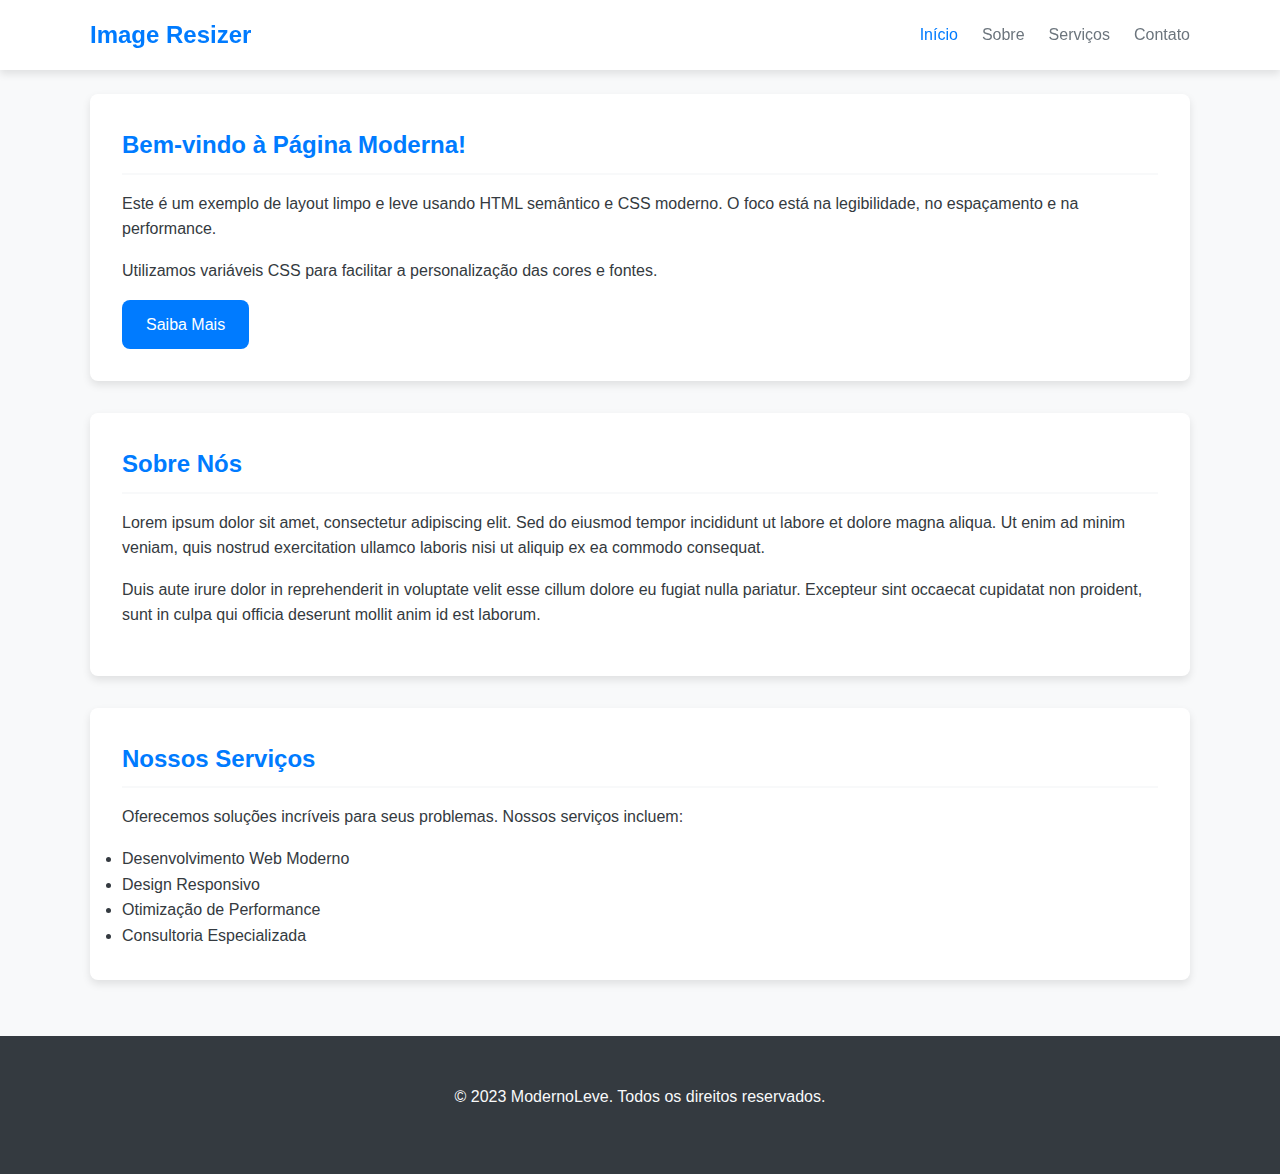
<file: code.html>
<!DOCTYPE html>
<html lang="pt-br">
<head>
    <meta charset="UTF-8">
    <meta name="viewport" content="width=device-width, initial-scale=1.0">
    <title>Image Resizer</title>
    <style>
        /* --- Variáveis CSS (Fácil de customizar) --- */
        :root {
            --cor-primaria: #007bff; /* Azul vibrante */
            --cor-secundaria: #6c757d; /* Cinza suave */
            --cor-fundo: #f8f9fa;    /* Cinza muito claro */
            --cor-texto: #343a40;     /* Cinza escuro */
            --cor-branco: #ffffff;
            --sombra-suave: 0 4px 8px rgba(0, 0, 0, 0.1);
            --borda-radius: 8px;
            --fonte-principal: -apple-system, BlinkMacSystemFont, "Segoe UI", Roboto, Helvetica, Arial, sans-serif, "Apple Color Emoji", "Segoe UI Emoji", "Segoe UI Symbol";
            --espacamento: 1rem; /* 16px por padrão */
        }

        /* --- Reset Básico e Estilos Globais --- */
        * {
            margin: 0;
            padding: 0;
            box-sizing: border-box;
        }

        html {
            scroll-behavior: smooth; /* Rolagem suave */
        }

        body {
            font-family: var(--fonte-principal);
            background-color: var(--cor-fundo);
            color: var(--cor-texto);
            line-height: 1.6;
            display: flex;
            flex-direction: column;
            min-height: 100vh; /* Garante que o footer fique no fim */
        }

        /* --- Container Principal --- */
        .container {
            width: 90%;
            max-width: 1100px; /* Largura máxima */
            margin: 0 auto; /* Centraliza */
            padding: calc(var(--espacamento) * 1.5) 0;
        }

        /* --- Cabeçalho --- */
        .cabecalho {
            background-color: var(--cor-branco);
            box-shadow: var(--sombra-suave);
            padding: var(--espacamento) 0;
            position: sticky; /* Fixa no topo ao rolar */
            top: 0;
            z-index: 10;
        }

        .cabecalho .container {
            display: flex;
            justify-content: space-between;
            align-items: center;
            padding-top: 0;
            padding-bottom: 0;
        }

        .logo {
            font-size: 1.5rem;
            font-weight: bold;
            color: var(--cor-primaria);
            text-decoration: none;
        }

        .navegacao ul {
            list-style: none;
            display: flex;
            gap: calc(var(--espacamento) * 1.5); /* Espaço entre links */
        }

        .navegacao a {
            text-decoration: none;
            color: var(--cor-secundaria);
            font-weight: 500;
            transition: color 0.3s ease;
        }

        .navegacao a:hover,
        .navegacao a.ativo {
            color: var(--cor-primaria);
        }

        /* --- Conteúdo Principal --- */
        main {
            flex-grow: 1; /* Faz o main ocupar o espaço disponível */
        }

        .secao {
            margin-bottom: calc(var(--espacamento) * 2);
            background-color: var(--cor-branco);
            padding: calc(var(--espacamento) * 2);
            border-radius: var(--borda-radius);
            box-shadow: var(--sombra-suave);
        }

        .secao h2 {
            color: var(--cor-primaria);
            margin-bottom: var(--espacamento);
            border-bottom: 2px solid var(--cor-fundo);
            padding-bottom: calc(var(--espacamento) / 2);
        }

        p {
            margin-bottom: var(--espacamento);
        }

        /* --- Botão --- */
        .botao {
            display: inline-block;
            background-color: var(--cor-primaria);
            color: var(--cor-branco);
            padding: calc(var(--espacamento) * 0.75) calc(var(--espacamento) * 1.5);
            border: none;
            border-radius: var(--borda-radius);
            text-decoration: none;
            font-weight: 500;
            cursor: pointer;
            transition: background-color 0.3s ease, transform 0.2s ease;
        }

        .botao:hover {
            background-color: #0056b3; /* Tom mais escuro do azul */
            transform: translateY(-2px); /* Efeito sutil de elevação */
        }

        /* --- Rodapé --- */
        .rodape {
            background-color: var(--cor-texto);
            color: var(--cor-fundo);
            text-align: center;
            padding: calc(var(--espacamento) * 1.5) 0;
            margin-top: auto; /* Empurra para o fim da página */
        }

        /* --- Responsividade --- */
        @media (max-width: 768px) {
            .cabecalho .container {
                flex-direction: column;
                gap: var(--espacamento);
            }

            .navegacao ul {
                flex-direction: column;
                align-items: center;
                gap: calc(var(--espacamento) / 2);
            }

            .container {
                width: 95%;
            }

            .secao {
                padding: var(--espacamento);
            }

            h1 { font-size: 1.8rem; }
            h2 { font-size: 1.4rem; }
        }

    </style>
</head>
<body>

    <header class="cabecalho">
        <div class="container">
            <a href="#" class="logo">Image Resizer</a>
            <nav class="navegacao">
                <ul>
                    <li><a href="#" class="ativo">Início</a></li>
                    <li><a href="#">Sobre</a></li>
                    <li><a href="#">Serviços</a></li>
                    <li><a href="#">Contato</a></li>
                </ul>
            </nav>
        </div>
    </header>

    <main class="container">
        <section class="secao" id="inicio">
            <h2>Bem-vindo à Página Moderna!</h2>
            <p>Este é um exemplo de layout limpo e leve usando HTML semântico e CSS moderno. O foco está na legibilidade, no espaçamento e na performance.</p>
            <p>Utilizamos variáveis CSS para facilitar a personalização das cores e fontes.</p>
            <a href="#sobre" class="botao">Saiba Mais</a>
        </section>

        <section class="secao" id="sobre">
            <h2>Sobre Nós</h2>
            <p>Lorem ipsum dolor sit amet, consectetur adipiscing elit. Sed do eiusmod tempor incididunt ut labore et dolore magna aliqua. Ut enim ad minim veniam, quis nostrud exercitation ullamco laboris nisi ut aliquip ex ea commodo consequat.</p>
            <p>Duis aute irure dolor in reprehenderit in voluptate velit esse cillum dolore eu fugiat nulla pariatur. Excepteur sint occaecat cupidatat non proident, sunt in culpa qui officia deserunt mollit anim id est laborum.</p>
        </section>

        <section class="secao" id="servicos">
            <h2>Nossos Serviços</h2>
            <p>Oferecemos soluções incríveis para seus problemas. Nossos serviços incluem:</p>
            <ul>
                <li>Desenvolvimento Web Moderno</li>
                <li>Design Responsivo</li>
                <li>Otimização de Performance</li>
                <li>Consultoria Especializada</li>
            </ul>
        </section>
    </main>

    <footer class="rodape">
        <div class="container">
            <p>&copy; 2023 ModernoLeve. Todos os direitos reservados.</p>
        </div>
    </footer>

</body>
</html>
</file>
